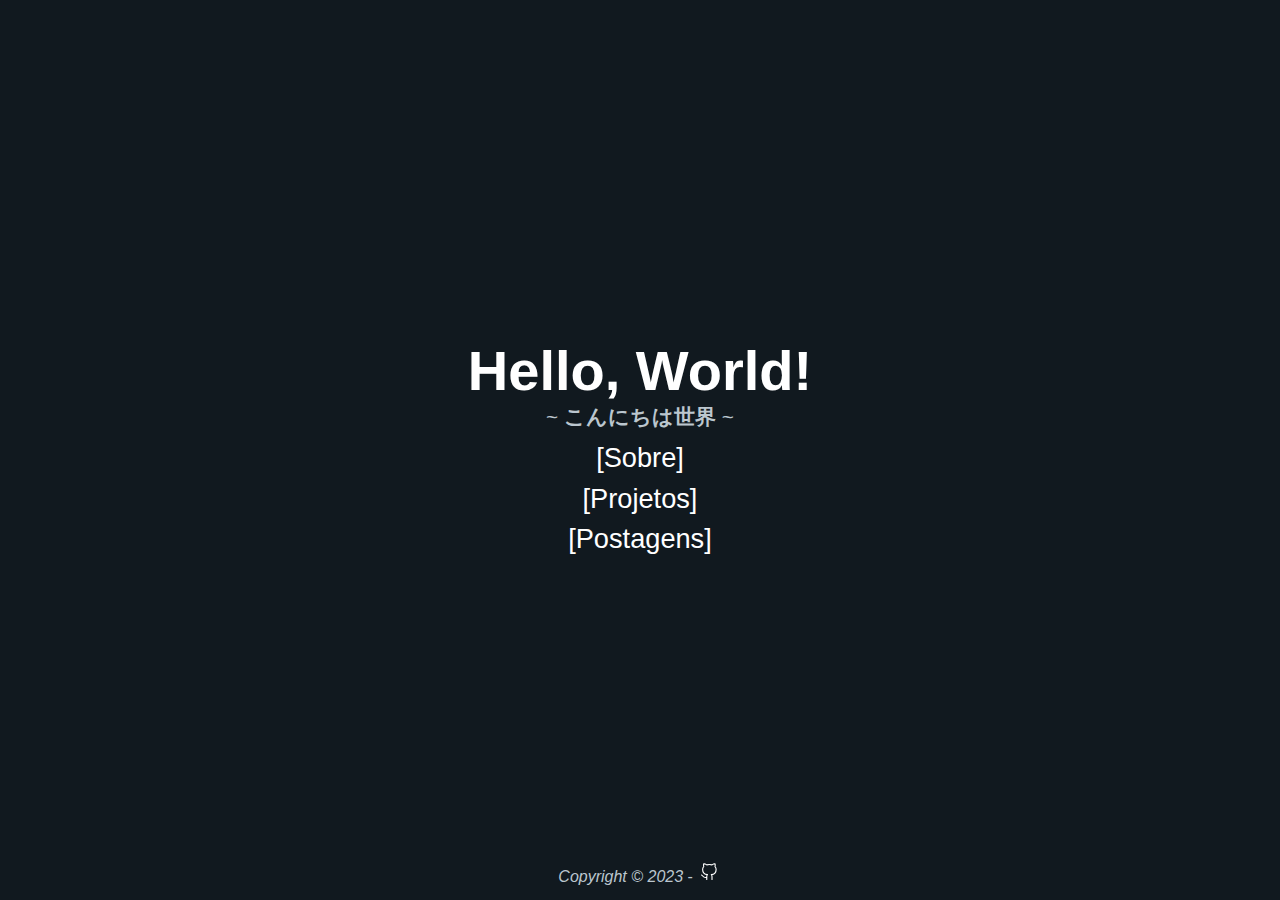
<file: index.html>
<!DOCTYPE html>
<html lang="pt-br">
<head>
    <meta property="og:image:type" content="website" />
    <meta property="og:title" content="Mike's blog" />
    <meta property="og:description" content="Projetos e postagens sobre temas diversos" />
    <meta property="og:url" content="https://primitiveofx.github.io" />
    <meta property="og:image" content="https://primitiveofx.github.io/assets/pimg.jpeg" />
    <meta property="og:image:width" content="1200" />
    <meta property="og:image:height" content="630" />
    <meta charset="UTF-8">
    <meta name="viewport" content="width=device-width, initial-scale=1.0">
    <title>Mike's blog</title>
    <link rel="shortcut icon" href="assets/favicon/hmm.jpg" type="image/x-icon">
    <link rel="apple-touch-icon" href="assets/favicon/luna.jpg">
    <link rel="stylesheet" href="style.css">
</head>
<body id="home-page">
    <main id="home-center">
        <h1 id="home-title">Hello, World!</h1>
        <p id="home-subtitle">~ <abbr title="Olá, Mundo!">こんにちは世界</abbr> ~</p>
        <nav id="home-nav">
            <a href="about.html" rel="next">[Sobre]</a>
            <a href="projects.html" rel="next">[Projetos]</a>
            <a href="posts.html" rel="next">[Postagens]</a>
            <!-- <a href="https://youtube.com/playlist?list=PLEVkm5HTxCLnumm73ZOLHaXfA8kjrAfOU" target="_blank" rel="external">[xxx]</a> -->
        </nav>
        <footer class="site-footer">
            <p><em>Copyright &copy 2023</em> - <a href="xxx" target="_blank" rel="yt-channel"><svg xmlns="http://www.w3.org/2000/svg" width="18" height="20" viewBox="0 0 24 24" fill="none" stroke="currentColor" stroke="currentColor" stroke-width="1.5" stroke-linecap="round" stroke-linejoin="round"><path d="M9 19c-5 1.5-5-2.5-7-3m14 6v-3.87a3.37 3.37 0 0 0-.94-2.61c3.14-.35 6.44-1.54 6.44-7A5.44 5.44 0 0 0 20 4.77 5.07 5.07 0 0 0 19.91 1S18.73.65 16 2.48a13.38 13.38 0 0 0-7 0C6.27.65 5.09 1 5.09 1A5.07 5.07 0 0 0 5 4.77a5.44 5.44 0 0 0-1.5 3.78c0 5.42 3.3 6.61 6.44 7A3.37 3.37 0 0 0 9 18.13V22"/></svg></a></p>
        </footer>
    </main>
</body>
</html>
</file>
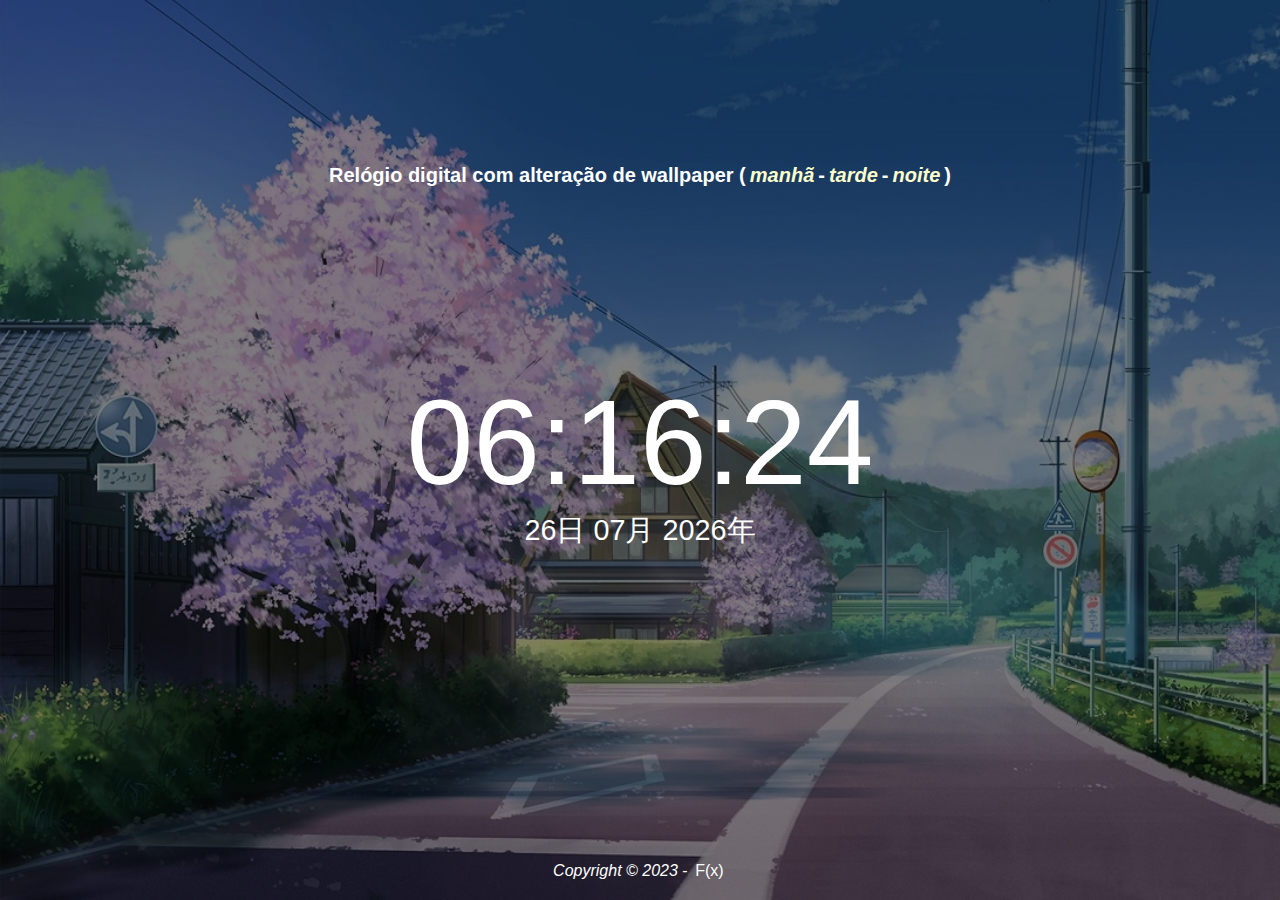
<file: projects/clock/index.html>
<!DOCTYPE html>
<html lang="pt-br">
<head>
    <meta charset="UTF-8">
    <meta name="viewport" content="width=device-width, initial-scale=1.0">
    <link rel="stylesheet" href="style.css">
    <link rel="shortcut icon" href="/assets/favicon/hmm.jpg" type="image/x-icon">
    <title>Relógio Digital</title>
</head>
<body class="body day afternoon night">
    <header>
        <h1 id="title">Relógio digital com alteração de wallpaper (<a href="assets/bg/day.webp">manhã</a>-<a href="assets/bg/afternoon.png">tarde</a>-<a href="assets/bg/night.webp">noite</a>)</h1>
    </header>
    <main class="main">
        <div id="clock-box">
            <div id="clock"></div>
        </div>
        <div id="date-box">
            <div id="date"></div>
        </div>
    </main>
    <footer class="footer">
        <p><em>Copyright &copy 2023</em> - <a href="https://www.youtube.com/channel/UC1_c_hAbjoe6DGKE6vumGLA" target="_blank" rel="yt-channel">F(x)</a></p>
    </footer>
    <script src="script.js"></script>
</body>
</html>
</file>
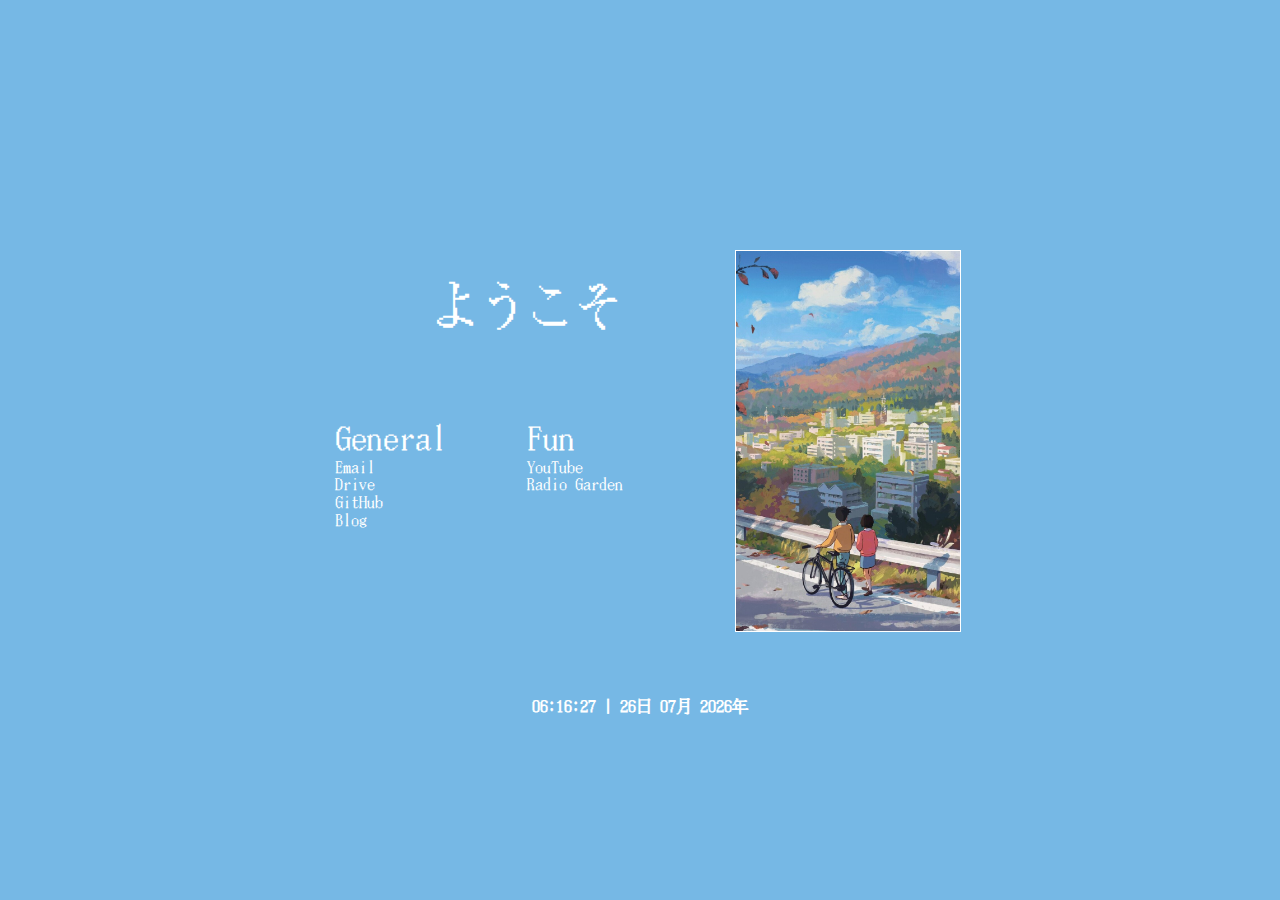
<file: projects/newtab/index.html>
<!DOCTYPE html>
<html>
<head>
  <title>New Tab</title>
  <style>
    @font-face {
      font-family: KH-Dot-Hibiya;
      src: url(font/KH-Dot-Hibiya-24.ttf);
    }

    html {
      color: #fff;
      /*modifique caso não queira esse wallpaper*/
      background-color: #76B8E5;
      /*background: linear-gradient(90deg, rgba(0, 0, 0, .5), rgba(0, 0, 0, .5)), url(xxx);
      background-repeat: no-repeat;
      background-size: cover;*/
      cursor: url(cursor/cursor.cur), auto;
      display: flex;
      align-items: center;
      justify-content: center;
      font: 16px KH-Dot-Hibiya;
      height: 100%;
      margin: 0;
    }

    main {
      display: flex;
      margin: 2rem;
      padding: 2rem;
    }

    h1 {
      font-size: 3rem;
      font-weight: normal;
      grid-column: 1 / -1;
      margin: 0;
      text-align: center;
    }

    a {
      color: inherit;
      text-decoration: none;
      font-size: 1rem;
      cursor: url(cursor/cursor.cur), auto;
      line-height: 1.1rem;
    }

    a:focus,
    a:hover {
      color: #003e81;
      text-decoration: underline;
    }

    nav {
      display: grid;
      grid-row-gap: 1rem;
      grid-template-columns: 1fr 1fr;
      margin: 0 1rem;
      min-width: 24rem;
      padding: 2rem 0;
    }

    ul {
      list-style-type: none;
      margin: 0;
      padding: 0;
      white-space: nowrap;
    }

    li:first-child {
      font-weight: normal;
      font-size: 2rem;
      line-height: 2.5rem;
    }

    img {
      border: 1px solid #fff;
      height: auto;
      object-fit: cover;
      object-position: 50% 100%;
      width: 14rem;
    }

    #clock-date {
      color: #ffffff;
      font-size: 1rem;
      font-weight: bold;
      display: flex;
      justify-content: center;
    }
  </style>
</head>
<body>
  <main>
    <nav>
      <h1>ようこそ</h1>
      <ul>
        <li>General</li>
        <li><a href="https://mail.google.com/mail/u/0/#inbox">Email</a></li>
        <li><a href="https://drive.google.com/">Drive</a></li>
        <li><a href="https://github.com/primitiveofx">GitHub</a></li>
        <li><a href="https://primitiveofx.github.io/">Blog</a></li>
      </ul>
      <ul>
        <li>Fun</li>
        <li><a href="https://youtube.com">YouTube</a></li>
        <li><a href="http://radio.garden/visit/ashiya/ybI7Mao4">Radio Garden</a></li>
      </ul>
    </nav>
    <abbr title="♥"><img src="cosy.jpg"></abbr>
  </main>
  <div id="clock-date"></div>
  <script src="script.js"></script>
</body>
</html>
</file>
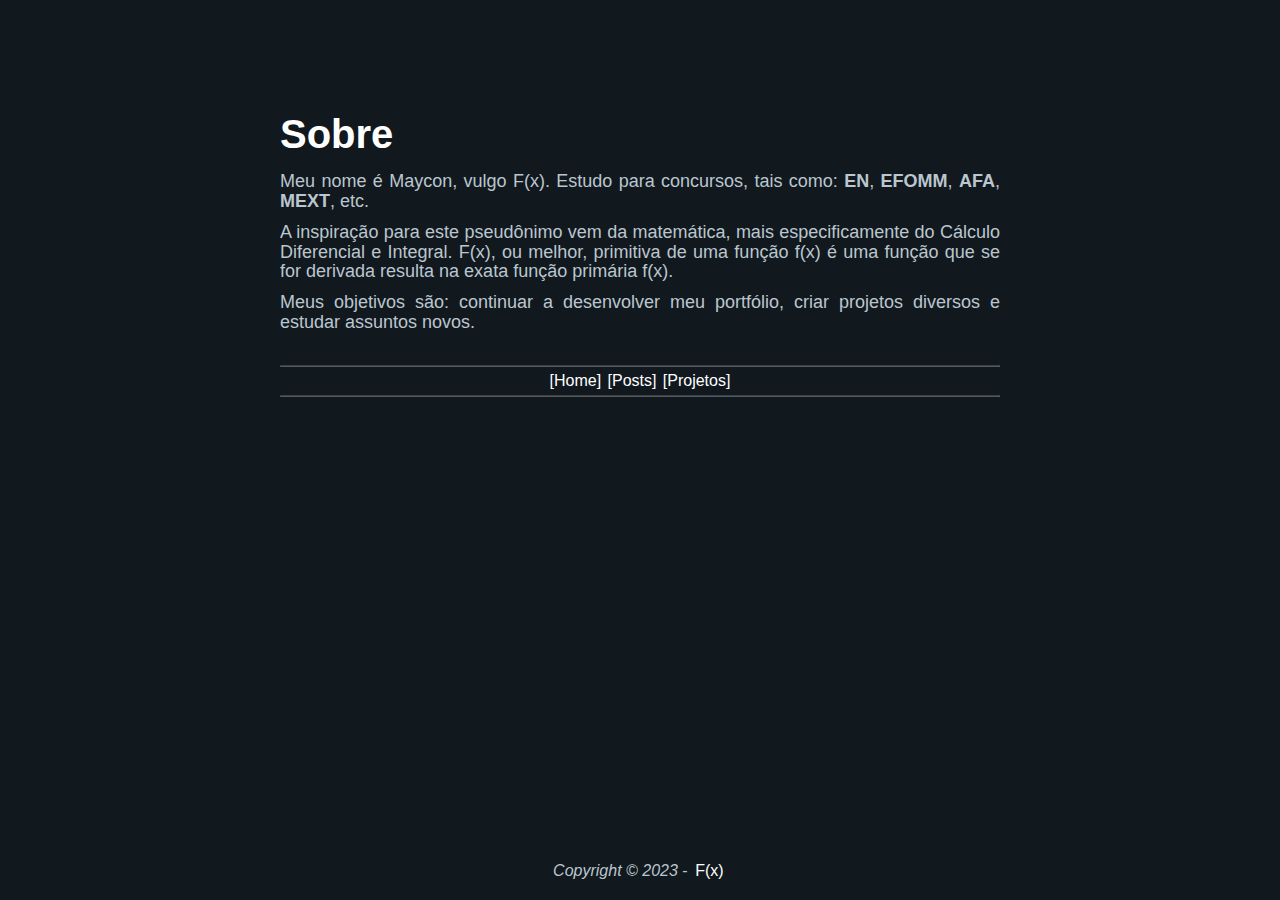
<file: about.html>
<!DOCTYPE html>
<html lang="pt-br">
<head>
    <meta charset="UTF-8">
    <meta name="viewport" content="width=device-width, initial-scale=1.0">
    <title>Sobre</title>
    <link rel="shortcut icon" href="assets/favicon/hmm.jpg" type="image/x-icon">
    <link rel="stylesheet" href="style.css">
</head>
<body id="about-page">
    <main id="about-content">
        <h1 id="about-title">Sobre</h1>
            <p class="about-par">Meu nome é Maycon, vulgo F(x). Estudo para concursos, tais como: <abbr title="Escola Naval">EN</abbr>, <abbr title="Escola de Formação de Oficiais da Marinha Mercante">EFOMM</abbr>, <abbr title="Academia da Força Aérea">AFA</abbr>, <abbr title="Monbukagakusho">MEXT</abbr>, etc.</p>

            <p class="about-par">A inspiração para este pseudônimo vem da matemática, mais especificamente do Cálculo Diferencial e Integral. F(x), ou melhor, primitiva de uma função f(x) é uma função que se for derivada resulta na exata função primária f(x).</p>

            <p class="about-par" id="about-par-pad">Meus objetivos são: continuar a desenvolver meu portfólio, criar projetos diversos e estudar assuntos novos.</p><hr>
            <nav id="about-nav">
                <a href="index.html" target="_self" rel="prev">[Home]</a>
                <a href="posts.html" rel="next">[Posts]</a>
                <a href="projects.html" rel="next">[Projetos]</a>
            </nav><hr>
    </main>
    <footer class="site-footer">
        <p><em>Copyright &copy 2023</em> - <a href="xxx" target="_blank" rel="yt-channel">F(x)</a></p><em>
    </footer>
</body>
</html>
</file>
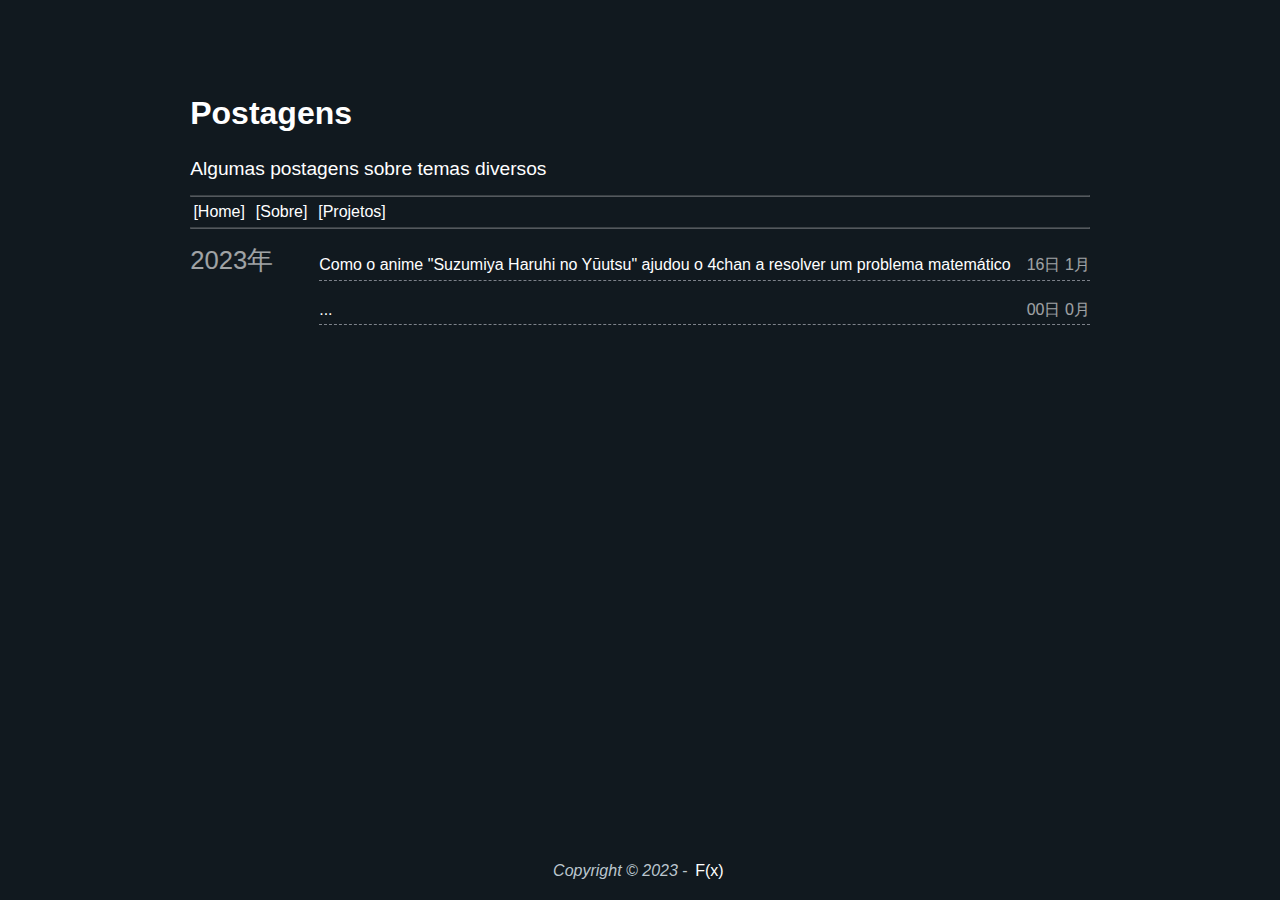
<file: posts.html>
<!DOCTYPE html>
<html lang="pt-br">
<head>
    <meta charset="UTF-8">
    <meta name="viewport" content="width=device-width, initial-scale=1.0">
    <title>Postagens</title>
    <link rel="shortcut icon" href="assets/favicon/hmm.jpg" type="image/x-icon">
    <link rel="stylesheet" href="style.css">
</head>
<body id="post-page">
    <main id="posts-content">
        <h1 id="post-title">Postagens</h1>
        <p id="post-subtitle">Algumas postagens sobre temas diversos</p><hr>
        <nav id="post-nav">
            <a href="index.html" target="_self" rel="prev">[Home]</a>
            <a href="about.html" rel="next">[Sobre]</a>
            <a href="projects.html" rel="next">[Projetos]</a>
        </nav><hr>
        <div class="posts-group">
            <div class="post-year"><p>2023年</p></div>
            <ul class="post-list">
                <li class="post-links">
                    <a href="posts/01.html">
                    <span class="post-title">Como o anime "Suzumiya Haruhi no Yūutsu" ajudou o 4chan a resolver um problema matemático</span>
                    <span class="post-day">16日 1月</span>
                    </a>
                </li>
                <li class="post-links">
                    <a href="posts/02.html">
                    <span class="post-title">...</span>
                    <span class="post-day">00日 0月</span>
                    </a>
                </li>
            </ul>
        </div>  
    </main>
    <footer class="site-footer">
        <p><em>Copyright &copy 2023</em> - <a href="xxx" target="_blank" rel="yt-channel">F(x)</a></p>
    </footer>
</body>
</html>
</file>
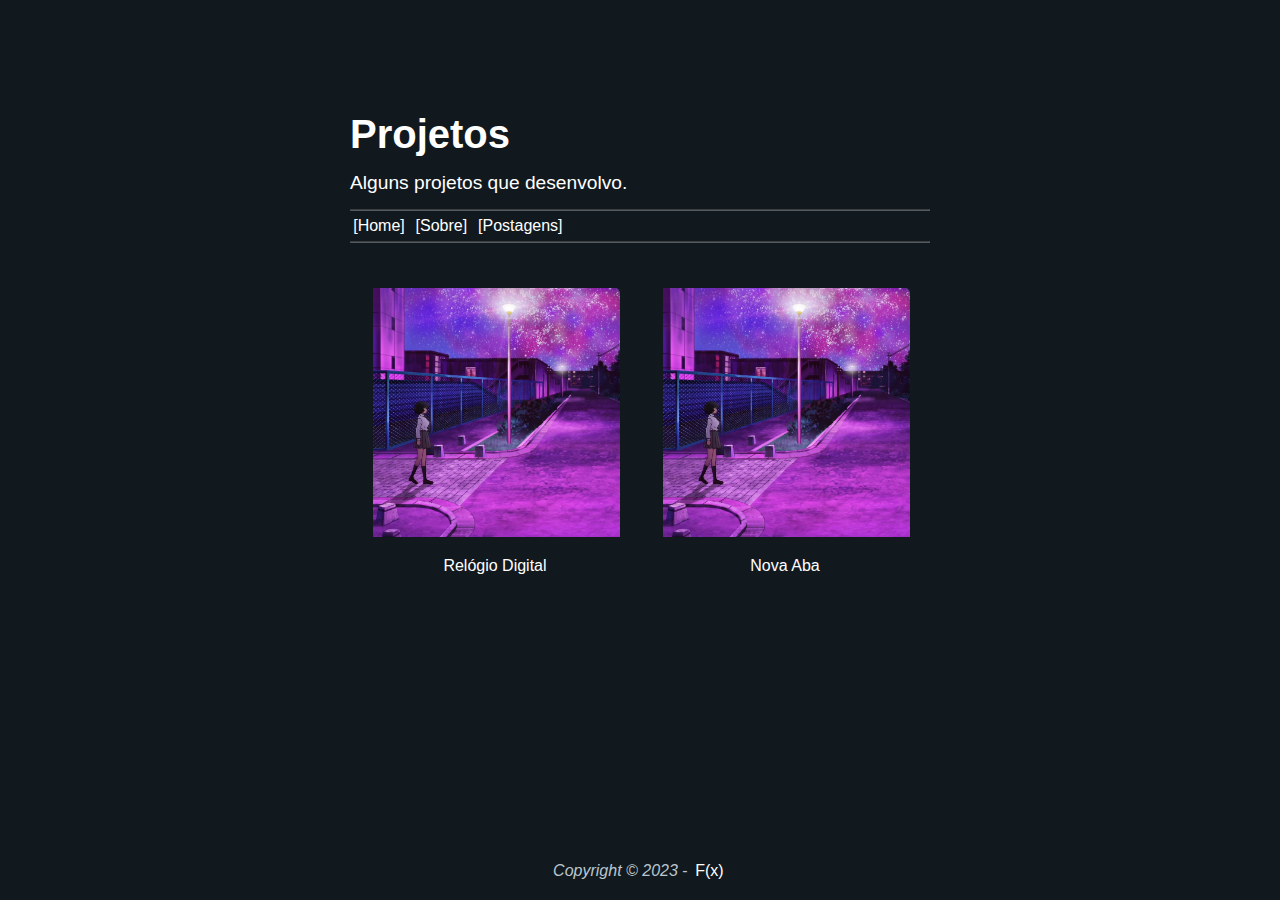
<file: projects.html>
<!DOCTYPE html>
<html lang="pt-br">
<head>
    <meta charset="UTF-8">
    <meta name="viewport" content="width=device-width, initial-scale=1.0">
    <title>Projetos</title>
    <link rel="shortcut icon" href="assets/favicon/hmm.jpg" type="image/x-icon">
    <link rel="stylesheet" href="style.css">
</head>
<body id="project-page">
    <main id="project-content">
        <h1 id="project-title">Projetos</h1>
        <p id="project-subtitle">Alguns projetos que desenvolvo.</p>
        <hr>
        <nav id="project-nav">
            <a href="index.html" target="_self" rel="prev">[Home]</a>
            <a href="about.html" rel="next">[Sobre]</a>
            <a href="posts.html" rel="next">[Postagens]</a>
        </nav><hr>
        <div class="container">
            <div class="box">
                <div id="zoom-in">
                    <a href='/projects/clock/index.html' rel='next' target='_parent'><img src="/projects/assets/icon/night.png" alt="clock"></a>
                </div>
                <p class="box-subtitle">Relógio Digital</p>
            </div>
            <div class="box">
                <div id="zoom-in">
                    <a href='/projects/newtab/index.html' rel='next' target='_parent'><img src="/projects/assets/icon/night.png" alt="new tab"></a>
                </div>
                <p class="box-subtitle">Nova Aba</p>
            </div>
            </div>
        </div>
    </main>
    <footer class="site-footer">
        <p><em>Copyright &copy 2023</em> - <a href="xxx" target="_blank" rel="yt-channel">F(x)</a></p>
    </footer>
</body>
</html>
</file>
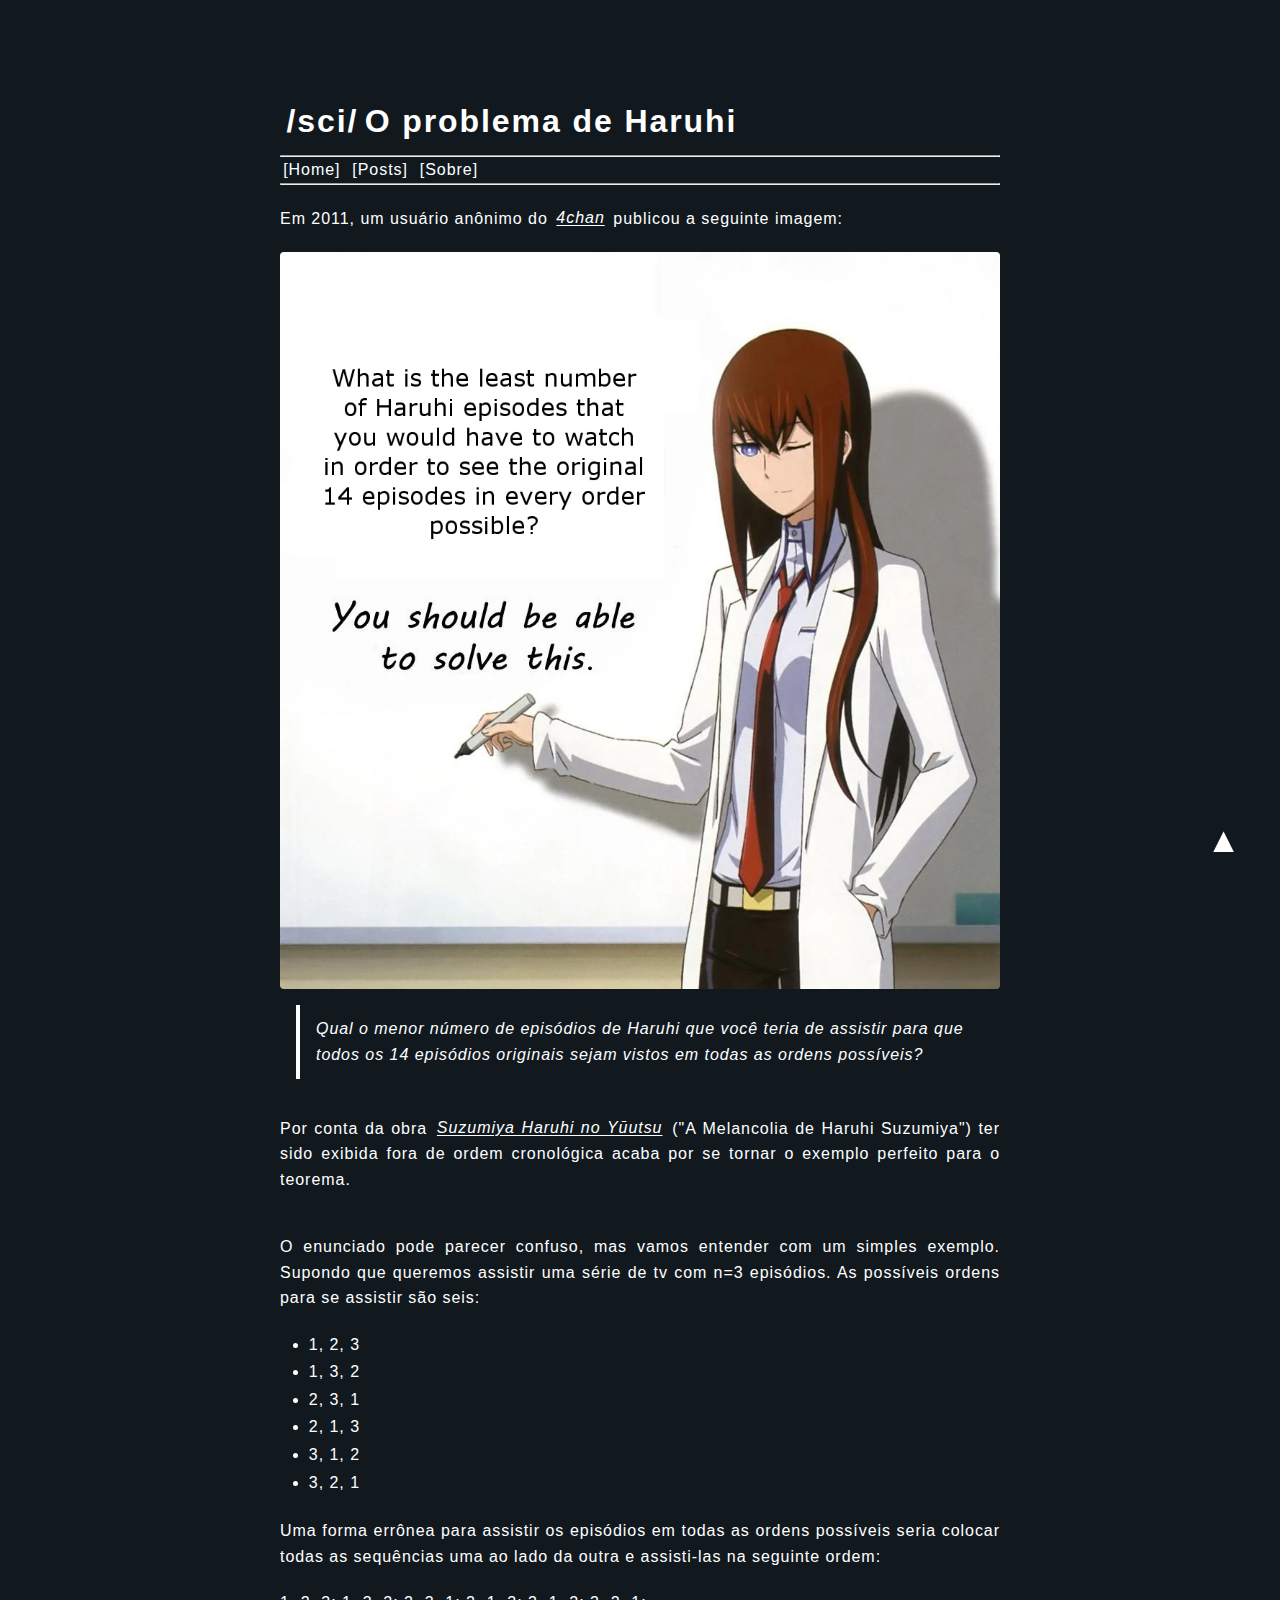
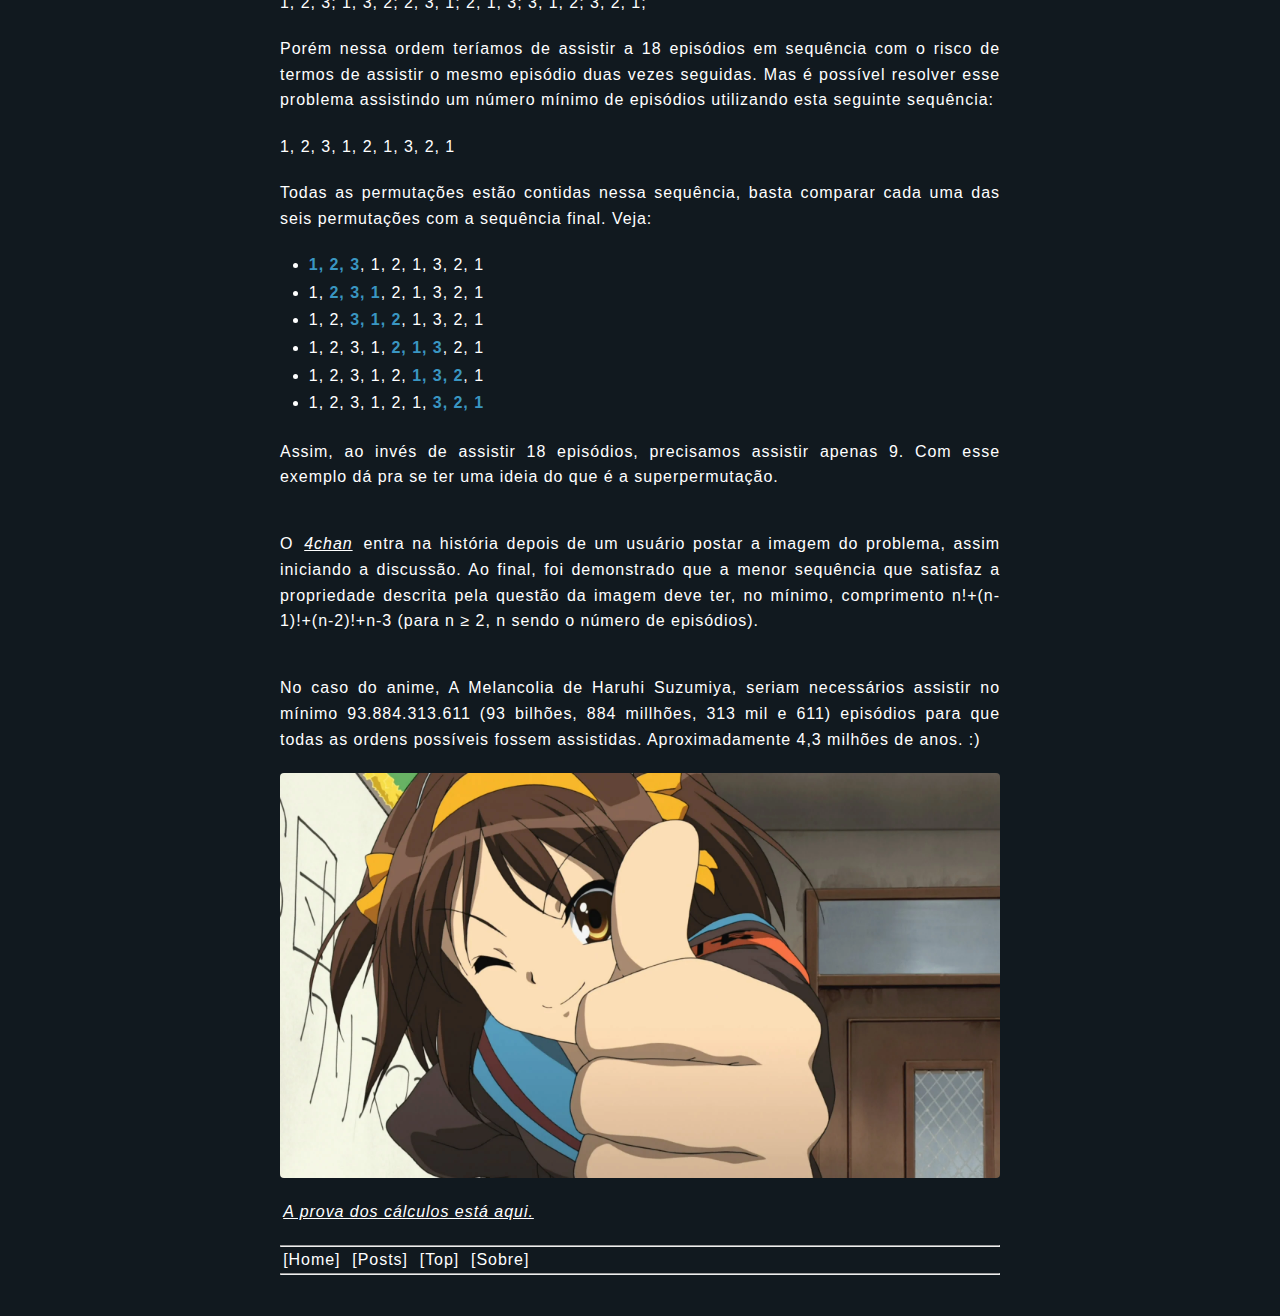
<file: posts/01.html>
<!DOCTYPE html>
<html lang="pt-br">
<head>
    <meta charset="UTF-8">
    <meta name="viewport" content="width=device-width, initial-scale=1.0">
    <title>/sci/ - Haruhi Problem</title>
    <link rel="shortcut icon" href="../assets/favicon/hmm.jpg" type="image/x-icon">
    <link rel="stylesheet" href="postscss.css">
</head>
<body id="post01-page">
    <main class="site-main thin">
        <div class="post01-content">
            <h1 id="post01-title"><a href="https://boards.4channel.org/sci/" target="_blank" rel="external">/sci/</a>O problema de Haruhi</h1>
            <hr><nav id="post-nav">
                <a href="../index.html" target="_self" rel="prev">[Home]</a>
                <a href="../posts.html" rel="prev">[Posts]</a>
                <a href="../about.html" rel="prev">[Sobre]</a>
            </nav><hr>
            <p id="post01-par">Em 2011, um usuário anônimo do <a href="https://4chan.org" target="_blank" rel="external">4chan</a> publicou a seguinte imagem:</p>
            <img src="../assets/haruhiproblem.webp" alt="Haruhi Problem">
            <blockquote>
                <p>Qual o menor número de episódios de Haruhi que você teria de assistir para que todos os 14 episódios originais sejam vistos em todas as ordens possíveis?</p>
            </blockquote>
            <p id="post01-par">Por conta da obra <a href="https://pt.wikipedia.org/wiki/Suzumiya_Haruhi_no_Y%C5%AButsu" target="_blank" rel="external">Suzumiya Haruhi no Yūutsu</a> ("A Melancolia de Haruhi Suzumiya") ter sido exibida fora de ordem cronológica acaba por se tornar o exemplo perfeito para o teorema.</p>
            <p id="post01-par">O enunciado pode parecer confuso, mas vamos entender com um simples exemplo. Supondo que queremos assistir uma série de tv com n=3 episódios. As possíveis ordens para se assistir são seis:</p>
            <ul>
                <li><p>1, 2, 3</p></li>
                <li><p>1, 3, 2</p></li>
                <li><p>2, 3, 1</p></li>
                <li><p>2, 1, 3</p></li>
                <li><p>3, 1, 2</p></li>
                <li><p>3, 2, 1</p></li>
            </ul>
            <p id="post01-par">Uma forma errônea para assistir os episódios em todas as ordens possíveis seria colocar todas as sequências uma ao lado da outra e assisti-las na seguinte ordem:
            </p>
            <p>1, 2, 3; 1, 3, 2; 2, 3, 1; 2, 1, 3; 3, 1, 2; 3, 2, 1;</p>
            <p id="post01-par">Porém nessa ordem teríamos de assistir a 18 episódios em sequência com o risco de termos de assistir o mesmo episódio duas vezes seguidas. Mas é possível resolver esse problema assistindo um número mínimo de episódios utilizando esta seguinte sequência:</p>
            <p>1, 2, 3, 1, 2, 1, 3, 2, 1</p>
            <p id="post01-par">Todas as permutações estão contidas nessa sequência, basta comparar cada uma das seis permutações com a sequência final. Veja:</p>
            <ul> 
                <li><p><strong>1, 2, 3</strong>, 1, 2, 1, 3, 2, 1</p></li>
                <li><p>1, <strong>2, 3, 1</strong>, 2, 1, 3, 2, 1</p></li>
                <li><p>1, 2, <strong>3, 1, 2</strong>, 1, 3, 2, 1</p></li>
                <li><p>1, 2, 3, 1, <strong>2, 1, 3</strong>, 2, 1</p></li>
                <li><p>1, 2, 3, 1, 2, <strong>1, 3, 2</strong>, 1</p></li>
                <li><p>1, 2, 3, 1, 2, 1, <strong>3, 2, 1</strong></p></li>
            </ul>
            <p id="post01-par">Assim, ao invés de assistir 18 episódios, precisamos assistir apenas 9. Com esse exemplo dá pra se ter uma ideia do que é a superpermutação.</p>
            <p id="post01-par">O <a href="http://4watch.org/superstring/" target="_blank" rel="external">4chan</a> entra na história depois de um usuário postar a imagem do problema, assim iniciando a discussão. Ao final, foi demonstrado que a menor sequência que satisfaz a propriedade descrita pela questão da imagem deve ter, no mínimo, comprimento n!+(n-1)!+(n-2)!+n-3 (para n &ge; 2, n sendo o número de episódios).
            </p>
            <p id="post01-par">No caso do anime, A Melancolia de Haruhi Suzumiya, seriam necessários assistir no mínimo 93.884.313.611 (93 bilhões, 884 millhões, 313 mil e 611) episódios para que todas as ordens possíveis fossem assistidas. Aproximadamente 4,3 milhões de anos. :)</p>
            <abbr title="A responsável pelo problemão"><img src="../assets/haruhi.webp" alt="Haruhi"></abbr>
            <p id="post01-par"><a href="https://mathsci.fandom.com/wiki/The_Haruhi_Problem" target="_blank" rel="external" >A prova dos cálculos está aqui.</a></p>
            <hr><nav id="post-nav">
                <a href="../index.html" target="_self" rel="prev">[Home]</a>
                <a href="../posts.html" rel="prev">[Posts]</a>
                <a href="#top">[Top]</a>
                <a href="../about.html" rel="prev">[Sobre]</a>
            </nav><hr>
            <a id="post-top" href="#top">&#9650;</a>
        </div>
    </main>
</body>
</html>
</file>
<file: style.css>
@keyframes fadeIn {
    0% { opacity: 0; }
    100% { opacity: 1; }
}

:root {
    font-family: 'Trebuchet MS', 'Lucida Sans Unicode', 'Lucida Grande', 'Lucida Sans', Arial, sans-serif;
    cursor: url(assets/cursor/main.png) 0 0, auto;
    --background-color: #11191f;
    --font-color: #fff;
    --font2-color: hsl(205, 16%, 77%);
    --a-hover-color: #CF3F64;
    --a-active-color: hsl(0, 1%, 30%);
    --mark-color: #CF3F64;
}

* {
    margin: 0;
    padding: 0;
    line-height: 1.1;
    letter-spacing: 0;
    scroll-behavior: smooth;
}

#home-page {
    background-color: var(--background-color);
    height: 100vh;
    display: flex;
    justify-content: center;
    align-items: center;
    animation: fadeIn .5s;
}

#home-center {
    display: flex;
    flex-direction: column;
    justify-content: center;
}

#home-title {
    color: var(--font-color);
    font-size: 3.5rem;
    text-align: center;
}

#home-subtitle {
    color: var(--font2-color);
    font-size: 1.3rem;
    text-align: center;
    padding-top: .2em;
    padding-bottom: .4em;
}

#home-nav {
    color: var(--font-color);
    font-size: 1.7rem;
    display: flex;
    flex-direction: column;
    justify-content: center;
    text-align: center;
}

.site-footer {
    color: var(--font2-color);
    font-size: 1em;
    text-align: center;
    width: 100%;
    height: 38px;
    position: absolute;
    bottom: 0;
    left: 0;
}

a, a:visited {
    color: var(--font-color);
    text-decoration: none;
    transition-property: color;
    transition-duration: .4s;
    transition-timing-function: ease-out;
    padding: 0.2em;
}

a:hover {
    color: var(--a-hover-color);
    text-decoration: none;
}

a:active {
    color: var(--a-active-color);
    text-decoration: none;
}

::-webkit-scrollbar {
    width: 8px;
    border-radius: 5px;
  }
  
::-webkit-scrollbar-track {
    background: #6d778a;
  }
  
::-webkit-scrollbar-thumb {
    background: #333c4c;
  }
  
  
::-webkit-scrollbar-thumb:hover {
    background: #3B4252;
}

/*About*/

#about-page {
    background-color: var(--background-color);
    animation: fadeIn .5s;
    display: flex;
    flex-direction: row;
    justify-content: center;
    text-align: center;
    padding-top: 6em;
}

#about-title {
    color: var(--font-color);
    font-size: 2.5rem;
    text-align: left;
    padding: 1rem 0;
}

.about-par {
    color: var(--font2-color);
    display: block;
    text-align: justify;
    font-size: 18px;
    padding-bottom: .7rem;
    max-width: 720px;
}

#about-par-pad {
    padding-bottom: 2rem;
}

abbr {
    font-weight: bolder;
    text-decoration: none;
}

/*mark {
    font-weight: bolder;
    background-color: unset;
    color: var(--mark-color);
}*/

#about-nav {
    font-size: 1rem;
    padding: 2px 0;
    display: flex;
    flex-direction: row;
    justify-content: center;
}


/*Posts*/

#post-page {
    color: var(--font-color);
    background-color: var(--background-color);
    animation: fadeIn .5s;
    display: flex;
    flex-direction: row;
    justify-content: center;
    text-align: center;
    padding-top: 6rem;
}

#post-content {
    max-width: 720px;
}

#post-title {
    font-size: 2rem;
    text-align: left;
    padding-bottom: 1.7rem;
}

#post-subtitle {
    display: block;
    text-align: justify;
    font-size: 1.2rem;
    padding-bottom: 1rem;
}

hr {
    opacity: .3;
}

#post-nav {
    font-size: 1rem;
    padding: 6px 0;
    text-align: left;
}

.posts-group {
    display: flex;
    margin-bottom: 1.9em;
    padding-top: .7rem;
    line-height: normal;
}

.posts-group .post-year {
    padding-top: 6px;
    margin-right: 1.8em;
    font-size: 1.6em;
    opacity: .6;
}

.posts-group .post-links {
    border-bottom: 1px #7d828a dashed;
    padding-bottom: 6px;
}

.posts-group .post-links a {
    display: flex;
    justify-content: space-between;
    align-items: baseline;
    padding: 0;
}

.post-title {
    max-width: 720px;
    text-align: justify;
}

.post-links {
    padding: 0;
    list-style: none;
}

.posts-group .post-day {
    flex-shrink: 0;
    margin-left: 1em;
    opacity: .6;
}

ul {
    display: block;
    margin-block-start: 1rem;
}

li {
    margin: 0 0 20px;
}

/*Projects*/

#project-page {
    color: var(--font-color);
    background-color: var(--background-color);
    animation: fadeIn .5s;
    display: flex;
    flex-direction: row;
    justify-content: center;
    text-align: center;
    padding-top: 6em;
}

#project-title {
    font-size: 2.5rem;
    text-align: left;
    padding: 1rem 0;
}

#project-subtitle {
    display: block;
    text-align: justify;
    font-size: 1.2rem;
    padding-bottom: 1rem;
}

#project-content {
    max-width: 720px;
}

hr {
    opacity: .3;
}

#project-nav {
    font-size: 1rem;
    padding: 6px 0;
    text-align: left;
}

.container{
    margin: 25px auto;
    display: flex;
    justify-content: center;
    flex-wrap: wrap;
}

.box {
    width: 250px;
    margin: 20px 20px;
    overflow: hidden;
    border-radius: 5px;
    cursor: pointer;
}

.box-subtitle {
    text-align: center;
    padding-top: 16px;
}

.box img {
    width: 100%;
}

.box #zoom-in img {
    transition: .5s ease-in-out; 
}

.box #zoom-in:hover img {
    transform: scale(1.1);
}




/*Uepá*/

@media (max-width: 768px) {
    #home-subtitle {
        padding: 3px 0;
    }
    
    .site-footer {
        font-size: 12px;
    }

    .about-par {
        font-size: 16px;
        max-width: 670px;
    }

    #posts-content {
        font-size: 16px;
        max-width: 720px;
    }

    .posts-group {
        display: block;
        text-align: left;
    }
}

@media (max-width: 750px) {
    .site-footer {
        font-size: 12px;
    }
    
    .about-par {
        font-size: 16px;
        max-width: 670px;
    }

    #posts-content {
        font-size: 16px;
        max-width: 620px;
    }

    .posts-group {
        display: block;
        text-align: left;
    }


}

@media (max-width: 600px) {
    #home-title {
        font-size: 2.7em;
    }

    #home-subtitle {
        font-size: 1em;
        padding: 3px 0;
    }

    #home-nav {
        font-size: 1.7rem;
    }
    
    .about-par {
        font-size: 12px;
        max-width: 500px;
    }

    #posts-content {
        font-size: 16px;
        max-width: 570px;
    }
}

@media (max-width: 481px) {
    .about-par {
        font-size: 12px;
        max-width: 390px;
    }

    #posts-content {
        font-size: 16px;
        max-width: 460px;
    }
}

@media (max-width: 425px) {
    #home-title {
        font-size: 2em;
    }

    #home-subtitle {
        font-size: .7em;
        padding: 3px 0;
    }

    #home-nav {
        font-size: 1.3rem;
    }
    
    .site-footer {
        font-size: 12px;
    }
    
    #about-title {
        font-size: 2em;
    }
    
    .about-par {
        font-size: 12px;
        max-width: 320px;
    }

    #post-title {
        padding: 12px;
    }

    #post-subtitle {
        font-size: 12px;
    }

    .post-title {
        font-size: 12px;
    }

    #posts-content {
        font-size: 16px;
        max-width: 400px;
    }
}

@media (max-width:375px) {
    #home-title {
        font-size: 2em;
    }

    #home-subtitle {
        font-size: .7em;
        padding: 3px 0;
    }

    #home-nav {
        font-size: 1.3rem;
    }

    .site-footer {
        font-size: 12px;
    }

    #posts-content {
        font-size: 16px;
        max-width: 350px;
    }
}

@media (max-width: 320px) {
    #home-subtitle {
        font-size: .7em;
        padding: 3px 0;
    }

    #home-nav {
        font-size: 1.3rem;
    }

    .site-footer {
        font-size: 12px;
    }

    #about-title {
        font-size: 2em;
    }

    .about-par {
        font-size: 12px;
        max-width: 270px;
    }

    #post-nav {
        font-size: 12px;
    }

    #post-subtitle {
        font-size: 12px;
    }

    #posts-content {
        font-size: 12px;
        max-width: 300px;
    }

    p {
        font-size: 16px;
    }
}
</file>
<file: projects/clock/style.css>
@keyframes fadeIn {
    0% { opacity: 0; }
    100% { opacity: 1; }
}

* {
    margin: 0;
    padding: 0;
    box-sizing: border-box;
    margin: 0 auto;
    
}

body {
    font-family: Arial, Helvetica, sans-serif;
    display: flex;
    flex-direction: column;
    align-items: center;
    justify-content: center;
    height: 100vh;
    filter: none;
    animation: fadeIn 1s;
}

.day{
    background-color: rgb(121, 213, 230);
    background: linear-gradient(90deg, rgba(0, 0, 0, .5), rgba(0, 0, 0, .5)), url(./assets/bg/day.webp);
    background-repeat: no-repeat;
    background-size: cover;
  
}

.afternoon {
    background-color: rgb(228, 255, 107);
    background: linear-gradient(90deg, rgba(0, 0, 0, .5), rgba(0, 0, 0, .5)), url(./assets/bg/afternoon.webp);
    background-repeat: no-repeat;
    background-size: cover;
}


.night {
    background-color: rgb(0, 0, 0);
    background: linear-gradient(90deg, rgba(0, 0, 0, .5), rgba(0, 0, 0, .5)), url(./assets/bg/night.webp);
    background-repeat: no-repeat;
    background-size: cover;
}

h1 {
    font-size: 1.25rem;
    color: #fff;
}

h1 a {
    color: #ffc;
    font-style: italic;
}

.main {
    display: flex;
    flex-direction: column;
    align-items: center;
    justify-content: center;
    height: 550px;
}

#clock-box {
    padding: 0;
}

#clock {
    color: #fff;
    font-size: 7.5rem;
}

#date-box {
    padding: 0;
}

#date {
    color: #fff;
    font-size: 1.8rem;
}

a {
    color: #fff;
    text-decoration: none;
    transition-property: color;
    transition-duration: .4s;
    transition-timing-function: ease-out;
    padding: 0.2em;
}

a:hover, a:active {
    color: #D2738A;
    text-decoration: none;
}

footer p {
    color: white;
    font-size: 1rem;
    text-align: center;
    width: 100%;
    height: 38px;
    position: absolute;
    bottom: 0;
    left: 0;
}

@media (max-width: 768px) {
    #clock {
        font-size: 6rem;
    }
}

@media (max-width: 425px) {
    body {
        max-width: 350px;
    }

    .main {
        height: 375px;
    }
    
    h1 {
        font-size: 1rem;
        text-align: center;
    }

    #clock {
        font-size: 4rem;
    }

    #date {
        font-size: 1.25rem;
    }
}

@media (max-width: 320px) {
    body {
        max-width: 270;
    }

    .main {
        height: 350px;
    }

    h1 {
        font-size: .85rem;
    }

    #clock {
        font-size: 3.5rem;
    }

    #date {
        font-size: 1rem;
    }
}
</file>
<file: posts/postscss.css>
@keyframes fadeIn {
    0% { opacity: 0; }
    100% { opacity: 1; }
}

:root {
    font-family: 'Trebuchet MS', 'Lucida Sans Unicode', 'Lucida Grande', 'Lucida Sans', Arial, sans-serif;
    cursor: url(../assets/cursor/main.png), pointer;
    --color-background: #11191f;
    --color-font: #fff;
    --color-a: #fff;
    --color-a-hover: #F1CA2B;
    --color-a-active: #4c4748;
    --color-mark: #3A96C2;
}

* {
    margin: 0;
    padding: 0;
    line-height: 1.6;
    letter-spacing: .06em;
    scroll-behavior: smooth;
}

.thin {
    max-width: 720px;
    margin: auto;
}

#post01-page {
    color: var(--color-font);
    background-color: var(--color-background);
    animation: fadeIn .5s;
    display: flex;
    flex-direction: row;
    justify-content: center;
    padding-top: 6rem;
}

#post01-title {
    font-size: 2rem;
    text-align: left;
    padding-bottom: .5rem;
}

#post01-par {
    display: block;
    text-align: justify;
    font-size: 16px;
    padding: 1.3rem 0;
}

#post01-par a {
    font-style: italic;
    text-decoration: underline;
    padding-bottom: 6rem;
}

.post01-content img {
    display: block;
    max-width: 100%;
    height: auto;
    margin: auto;
    border-radius: 4px;
}

blockquote {
    border-left: 0.25em solid;
    margin: 1em;
    padding: .7em 1em;
    font-style: italic;
}   

.post01-content ul {
    padding: 0;
    margin-left: 1.8em;
}

li {
    padding-bottom: 2px;
}

strong {
    color: #3A96C2;
}

a, a:visited {
    color: var(--color-a);
    text-decoration: none;
    transition-property: color;
    transition-duration: .4s;
    transition-timing-function: ease-out;
    padding: 0.2em;
}

a:hover {
    color: var(--color-a-hover);
    text-decoration: none;
}

a:active {
    color: var(--color-a-active);
    text-decoration: none;
}

::-webkit-scrollbar {
    width: 8px;
  }
  
::-webkit-scrollbar-track {
    background: #262628;
  }
  
::-webkit-scrollbar-thumb {
    background: #404041;
    border-radius: 16px;
  }
  
::-webkit-scrollbar-thumb:hover {
    background: #39393c;
}

::selection {
    background-color: #7391d2 !important;
    color: #fff !important;
}

#post-top {
    font-size: 35px;
    position: fixed;
    right: 30px;
    bottom: 25px;
}

@media (max-width: 768px) {
    .thin {
        max-width: 720px;
    }

    #post01-par {
        font-size: 12px;
    }

    #post-top {
        display: none;
    }
}

@media (max-width: 425px) {
    .thin {
        max-width: 370px;
    }

    #post01-par {
        font-size: 12px;
    }

    blockquote {
        font-size: 12px;
    }

    #post-top {
        display: none;
    }
}

@media (max-width: 375px) {
    .thin {
        max-width: 325px;
    }

    #post01-par {
        font-size: 12px;
    }

    blockquote {
        font-size: 10px;
    }

    #post-top {
        display: none;
    }
}

@media (max-width: 320px) {
    .thin {
        max-width: 290px;
    }

    #post01-title {
        font-size: 26px;
    }

    #post-nav {
        font-size: 12px;
    }

    #post01-par {
        font-size: 12px;
    }

    blockquote {
        font-size: 10px;
    }

    #post-top {
        display: none;
    }
}
</file>
